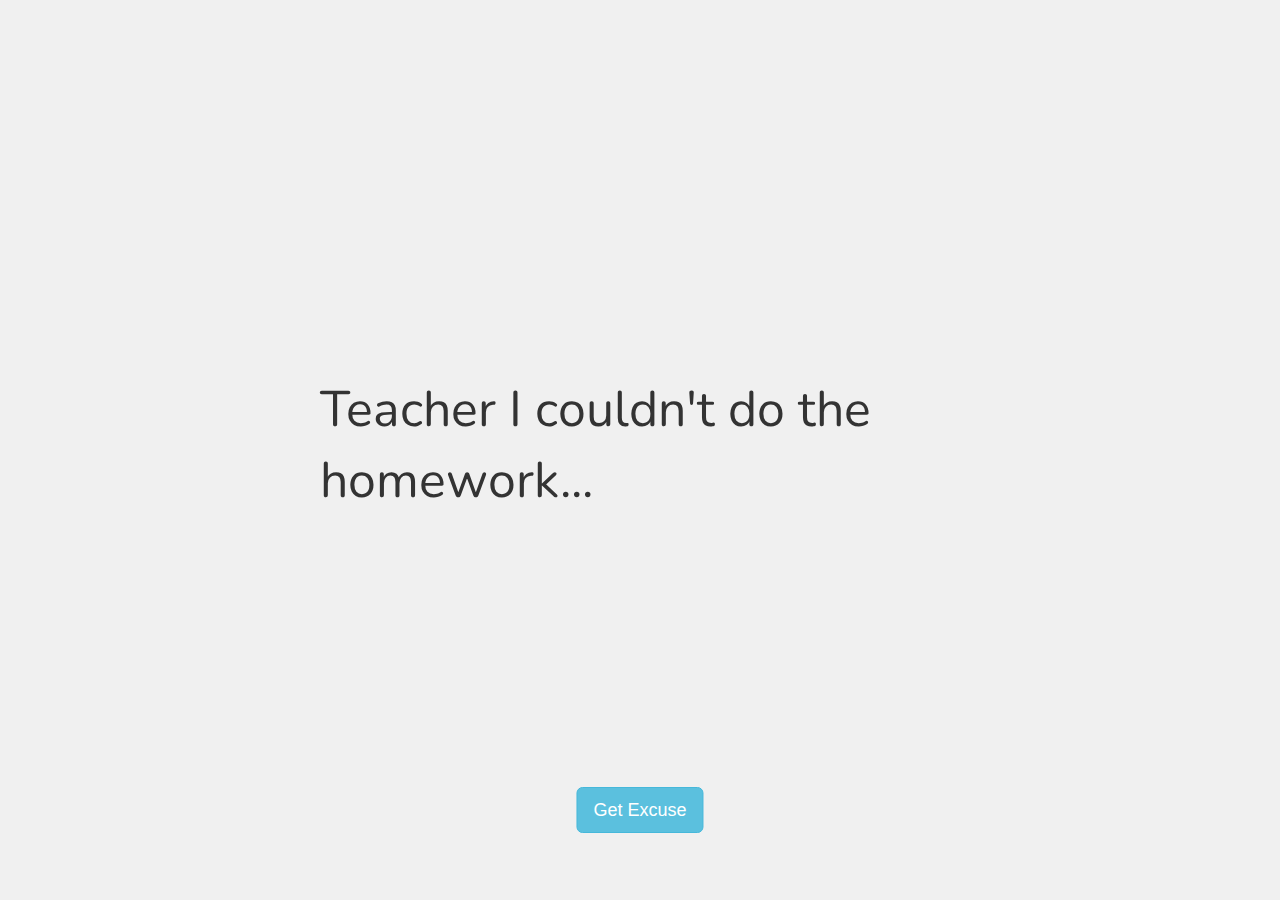
<file: excuse-generator/index.html>
<!DOCTYPE html>
<html>

<head>
    <title>Excuse Generator</title>
    <link href="https://fonts.googleapis.com/css2?family=Nunito:wght@700&display=swap" rel="stylesheet">
    <link rel="stylesheet" href="https://maxcdn.bootstrapcdn.com/bootstrap/3.3.7/css/bootstrap.min.css" integrity="sha384-BVYiiSIFeK1dGmJRAkycuHAHRg32OmUcww7on3RYdg4Va+PmSTsz/K68vbdEjh4u" crossorigin="anonymous" />
    <script src="https://cdnjs.cloudflare.com/ajax/libs/jquery/3.5.1/jquery.min.js"></script>
    <script>
        $(document).ready(function() {
            $("#btn").click(function() {
                $("#excuse").text(excuse())
            });
        });

        const who = [
            "A helicopter",
            "Some birds",
            "My grandparent",
            "Elon Musk",
            "My dog"
        ];

        const action = ["crashed", "fell over", "forgot", "destroyed", "ate"];

        const what = [
            "my roof",
            "my homework",
            "my pencil",
            "my girlfriend",
            "my best friend"
        ];

        const when = [
            "this morning.",
            "yesterday night.",
            "some minutes ago.",
            "a minute ago.",
            "today."
        ];

       function random(arrayLength) {
    return Math.floor(Math.random() * arrayLength);
}


function excuse() {
    
    const text =
        who[random(who.length)] +
        " " +
        action[random(action.length)] +
        " " +
        what[random(what.length)] +
        " " +
        when[random(when.length)];

    return text;
}
    </script>
    <style>
        body {
            background: #f0f0f0;
        }
        
        #container {
            position: fixed;
            left: 50%;
            top: 50%;
            transform: translate(-50%, -50%);
        }
        
        p {
            font-size: 5rem;
            font-family: 'Nunito', sans-serif;
        }
        
        @media (max-width: 600px) {
            p {
                font-size: 3.5rem
            }
        }
        
        button {
            position: fixed;
            left: 50%;
            top: 90%;
            transform: translate(-50%, -50%);
        }
    </style>

</head>

<body>
    <button id="btn" class="btn btn-info btn-lg">Get Excuse</button>
    <div id="container">
        <div id="quotes">
            <p id="excuse">Teacher I couldn't do the homework...</p>
        </div>
    </div>
</body>

</html>
</file>
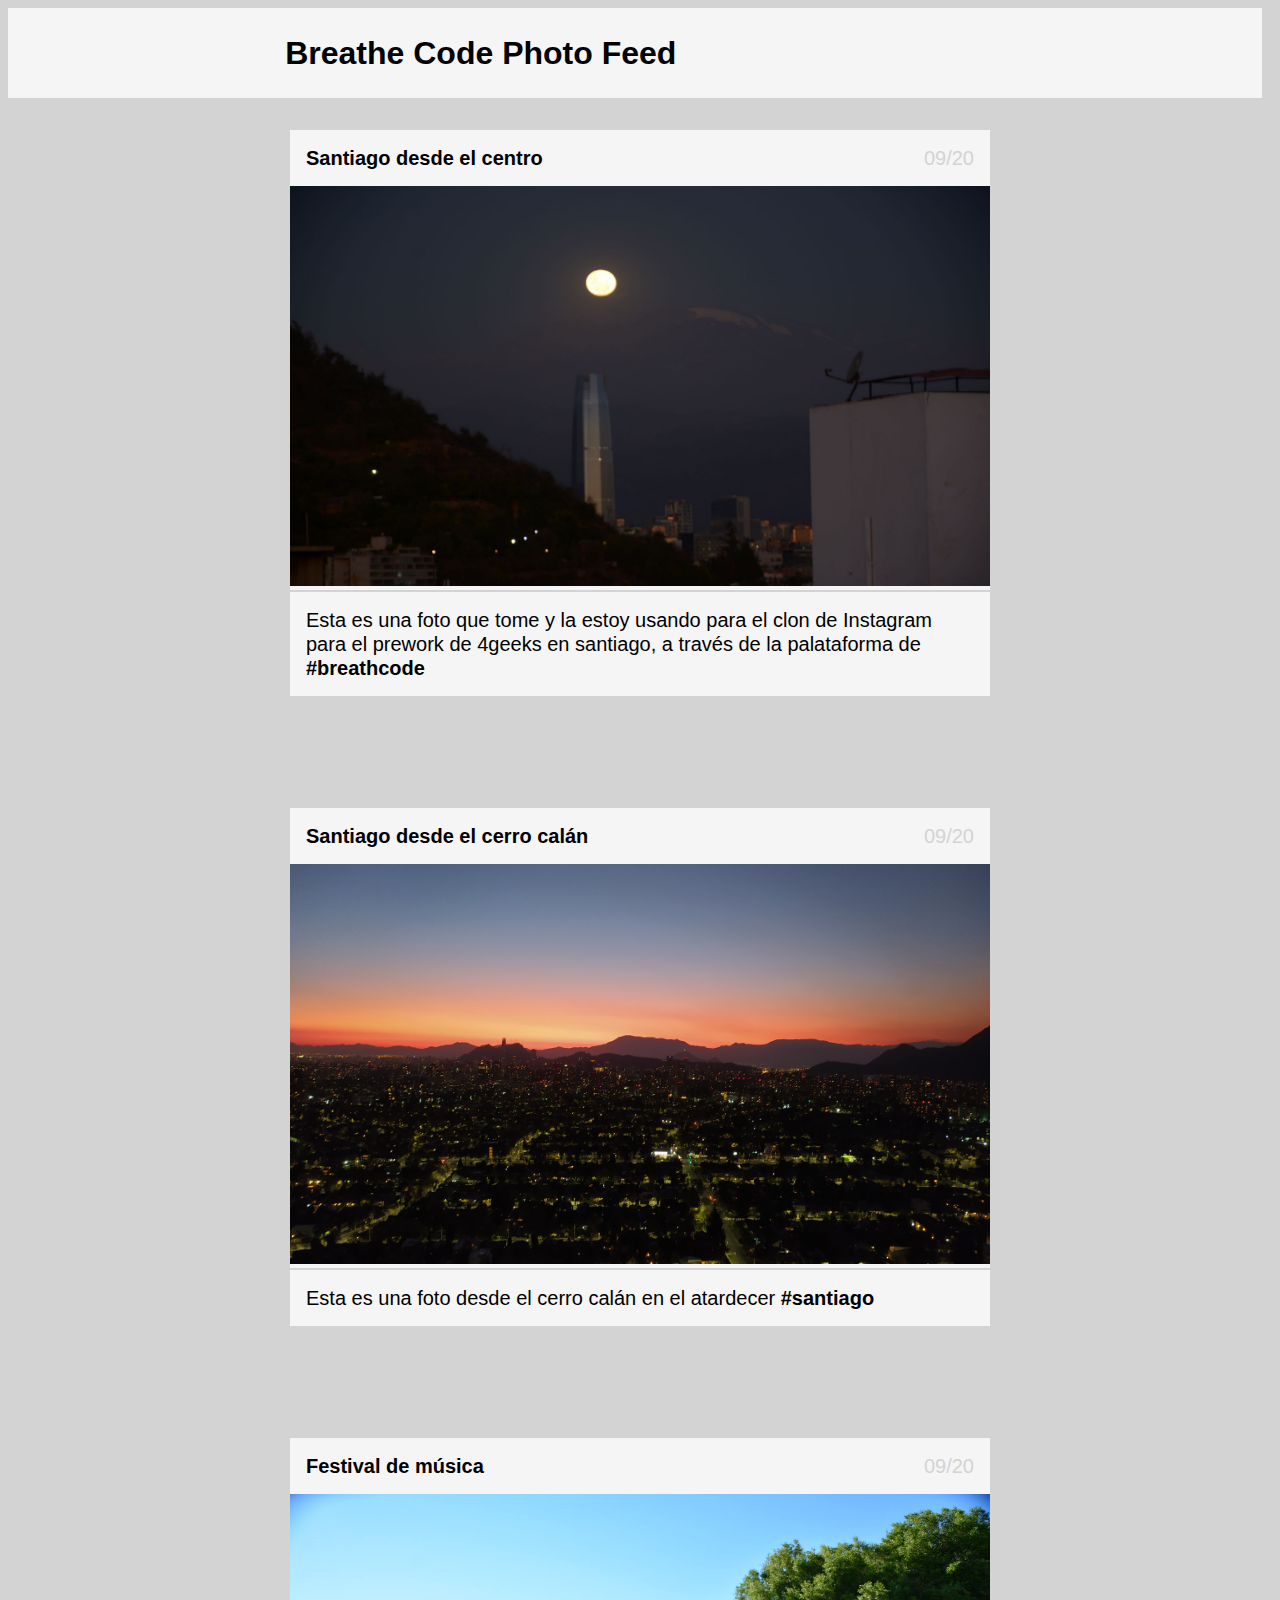
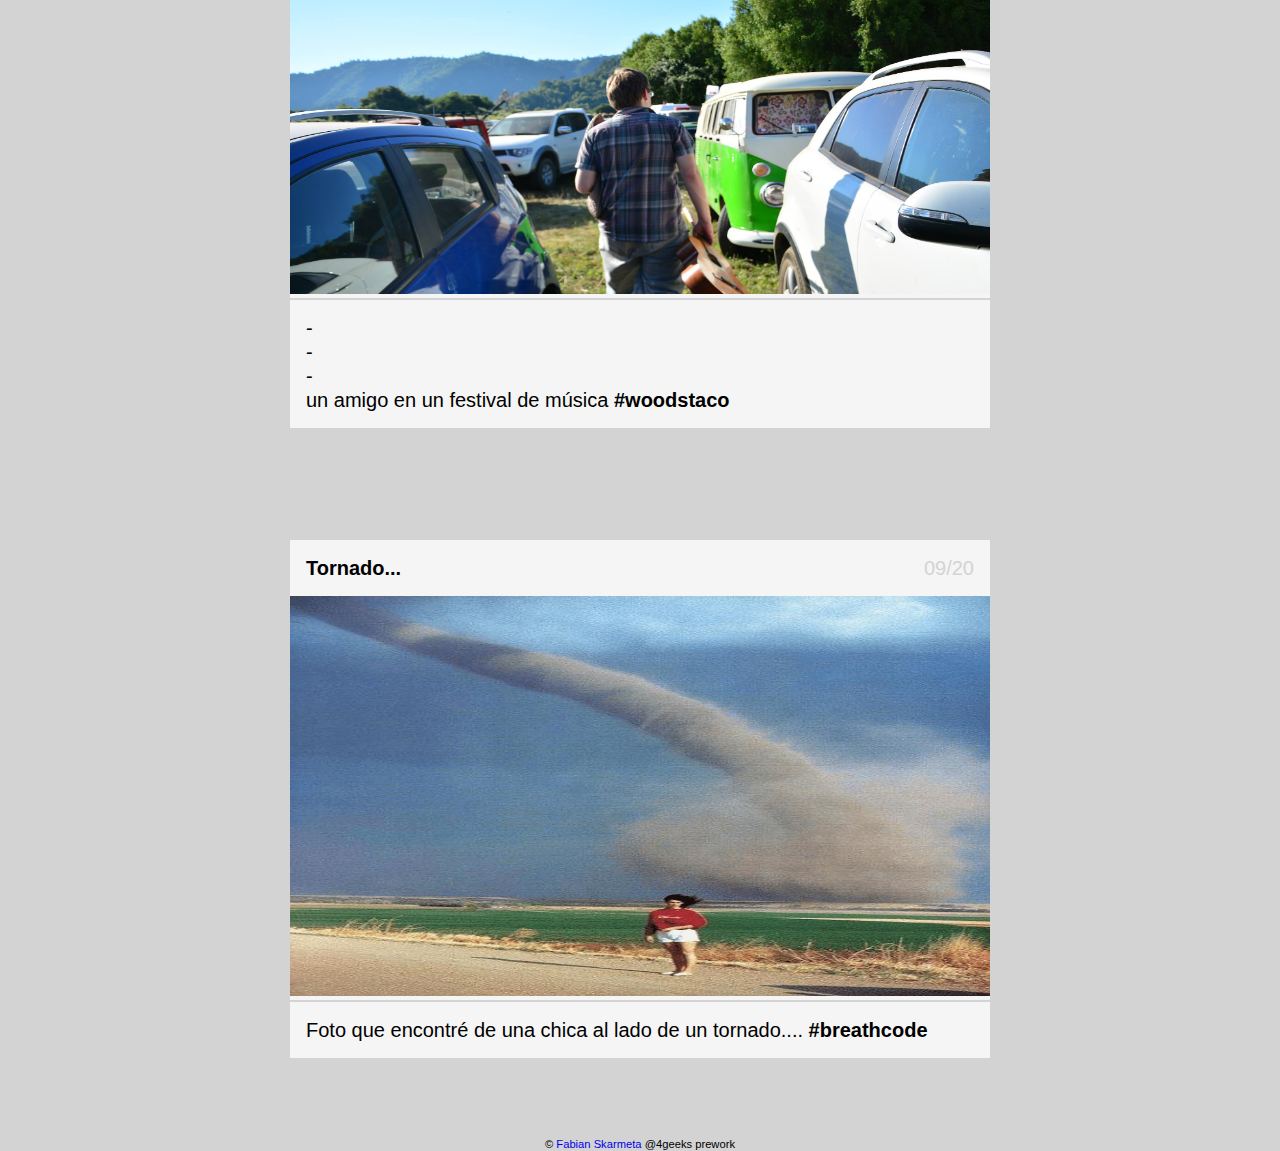
<file: igclone/index.html>
<!DOCTYPE html>
<html>

<head>
    <link rel="stylesheet" type="text/css" href="style.css">
</head>

<body>
    <main>
        <nav>
            <div class="title">
                <h1>Breathe Code Photo Feed</h1>
            </div>
        </nav>
        <section class="container">
            <div class="box">
                <div class="boxtitle">
                    <h2>Santiago desde el centro</h2>
                    <p class="date">09/20</p>
                </div>
                <div class="img">
                    <img src="image1.jpg" alt="picture of santiago">
                </div>
                <div class="boxtext">
                    <p>Esta es una foto que tome y la estoy usando para el clon de Instagram para el prework de 4geeks en santiago, a través de la palataforma de <strong>#breathcode</strong></p>
                </div>
            </div>
            <div class="box">
                <div class="boxtitle">
                    <h2>Santiago desde el cerro calán</h2>
                    <p class="date">09/20</p>
                </div>
                <div class="img">
                    <img src="image2.jpg" alt="picture of santiago">
                </div>
                <div class="boxtext">
                    <p>Esta es una foto desde el cerro calán en el atardecer <strong>#santiago</strong></p>
                </div>
            </div>
            <div class="box">
                <div class="boxtitle">
                    <h2>Festival de música</h2>
                    <p class="date">09/20</p>
                </div>
                <div class="img">
                    <img src="image3.jpg" alt="picture of santiago">
                </div>
                <div class="boxtext">
                    <p>-<br>-<br>-<br> un amigo en un festival de música <strong>#woodstaco</strong></p>
                </div>
            </div>
            <div class="box">
                <div class="boxtitle">
                    <h2>Tornado...</h2>
                    <p class="date">09/20</p>
                </div>
                <div class="img">
                    <img src="image4.jpg" alt="woman next to a tornado">
                </div>
                <div class="boxtext">
                    <p>Foto que encontré de una chica al lado de un tornado....<strong> #breathcode</strong></p>
                </div>
            </div>
            <footer>
                <p>&copy; <a href="https://github.com/fskarmeta">Fabian Skarmeta</a> @4geeks prework</p>
            </footer>
        </section>

    </main>
</body>

</html>
</file>
<file: igclone/style.css>
/* reset */

body * {
    margin: 0;
    box-sizing: border-box;
    padding: 0;
    text-decoration: unset;
    font-size: 20px;
    line-height: 1.2;
    margin-top: 0;
    top: 0;
    left: 0;
    right: 0;
}

body {
    background-color: lightgray;
    font-family: -apple-system, BlinkMacSystemFont, 'Segoe UI', Roboto, Oxygen, Ubuntu, Cantarell, 'Open Sans', 'Helvetica Neue', sans-serif;
    display: block;
}

nav {
    width: 98vw;
    background-color: whitesmoke;
    height: 10vh;
    display: flex;
    justify-content: center;
}

.title {
    margin: auto;
    display: flex;
    width: 700px;
    max-width: 700px;
    background-color: whitesmoke;
}

h1 {
    justify-content: start;
    font-size: 2rem;
}

section {
    background-color: lightgray;
    height: 100vh;
    display: flex;
    flex-direction: column;
    justify-content: space-between;
}

@media (max-width: 1000px) {
    .box {
        max-width: 400px;
        max-height: 500px;
        display: flex;
        flex-direction: column;
        margin: 0;
        background-color: whitesmoke;
        margin-top: 5rem;
        margin-bottom: 5rem;
    }
    .img {
        background-color: whitesmoke;
        margin-bottom: 0.05rem;
        position: relative;
    }
}

.box {
    width: 700px;
    max-height: 700px;
    display: flex;
    flex-direction: column;
    margin: auto;
    background-color: whitesmoke;
    margin-top: 2rem;
    margin-bottom: 5rem;
}

.boxtext {
    border-top: 2px solid lightgray;
    margin-top: 0.2rem;
    padding: 1rem;
    background-color: whitesmoke;
    height: 100%;
    width: 100%;
}

.boxtitle {
    display: flex;
    justify-content: space-between;
    margin: 1rem;
}

.img {
    background-color: whitesmoke;
    margin-bottom: 0.05rem;
    min-height: 400px;
    position: relative;
}

img {
    height: 100%;
    width: 100%;
    background-color: whitesmoke;
    position: absolute;
    top: 0;
    bottom: 0;
    margin: auto;
}

.date {
    color: lightgray
}

footer {
    margin: auto;
    margin-bottom: 2rem;
}

footer p {
    font-size: 0.7rem;
}

a {
    text-decoration: unset;
    font-size: 0.7rem;
}
</file>
